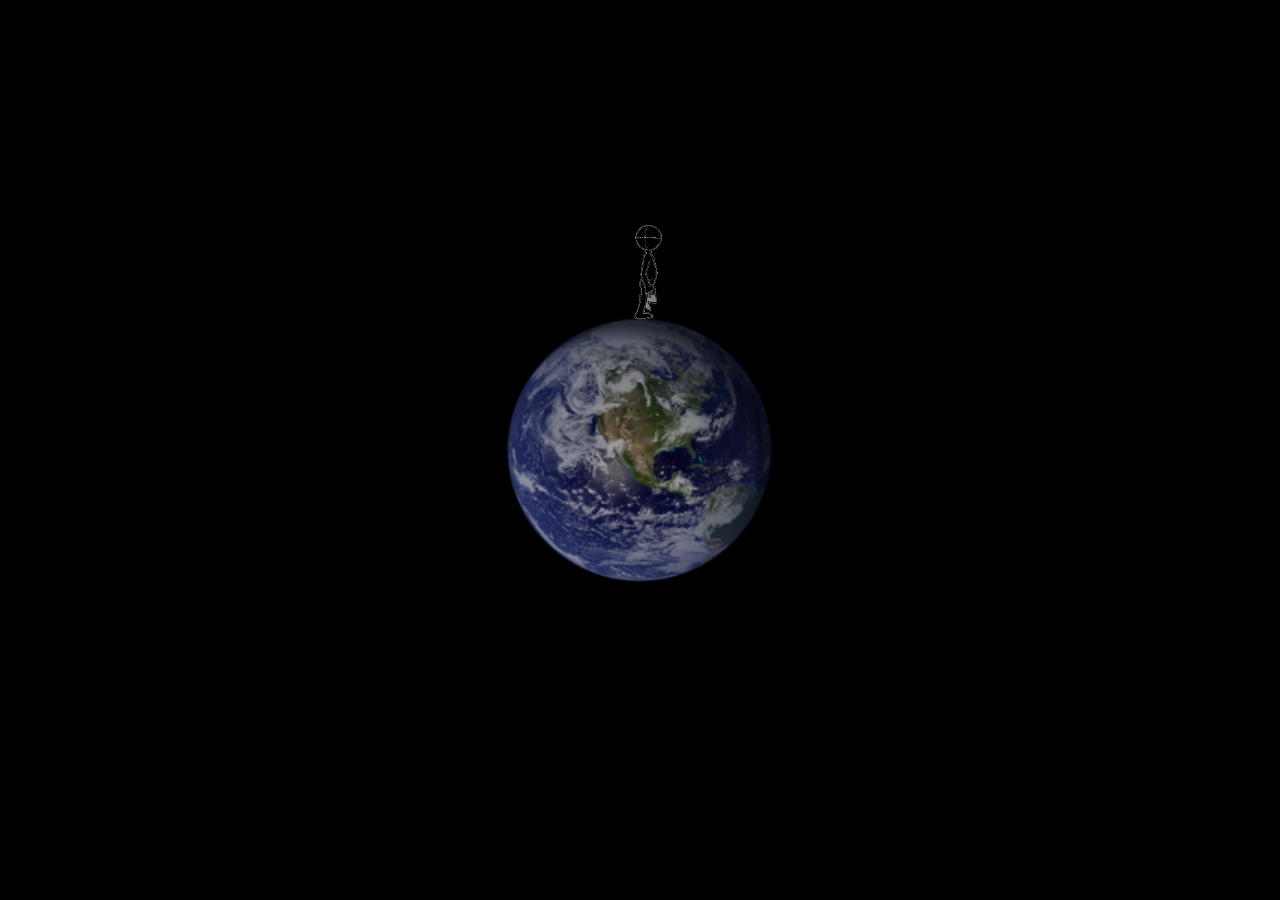
<file: walking man - Copy/index.html>
<!DOCTYPE html>
<html lang="en">
<head>
  <meta charset="UTF-8">
  <meta name="viewport" content="width=device-width, initial-scale=1.0">
  <link rel="stylesheet" href="style.css">
  <title>Document</title>
</head>
<body>
  <div class="container">
    <div class="box">
      <img src="./earth.png" alt="">
    </div>
    <div class="box1">
      <img src="./char.gif" alt="">
    </div>
  </div>
  
</body>
</html>
</file>
<file: walking man - Copy/style.css>
* {
  margin: 0;
  padding: 0;
  box-sizing: border-box;

}

body {
  width: 100%;
  height: 100vh;
  background: #000;
  opacity: 0.8;
  background-size: cover;
  display: flex;
  align-items: center;
  justify-content: center;
}

.container {
  position: relative;
  width: 300px;
  height: 300px;
  border-radius: 50%;
  background: #000;
  opacity: 0.8;
  background-size: cover;
  display: flex;
  align-items: center;
  justify-content: center;
  animation: new 10s linear infinite;
}
@keyframes new {
  0%{
    transform: rotateZ(0);
  }
  100%{
    transform: rotateZ(360deg);
  }
}

.box {
  width: 100%;
  height: 100%;
  border-radius: 50%;
}

.box img {
  width: 100%;
  height: 100%;
  object-fit: cover;
  animation: earth 8s linear infinite;

}

@keyframes earth {
  0% {
    transform: rotate(0deg);
  }

  100% {
    transform: rotate(-360deg);
  }
}

.box1 {
  position: absolute;
  top: -95px;
  width: 130px;
  height: 130px;
  border-radius: 50%;
 
}

.box1 img {
  width: 100%;
  height: 100%;
  border-radius: 50%;
  object-fit: cover;
}
</file>
